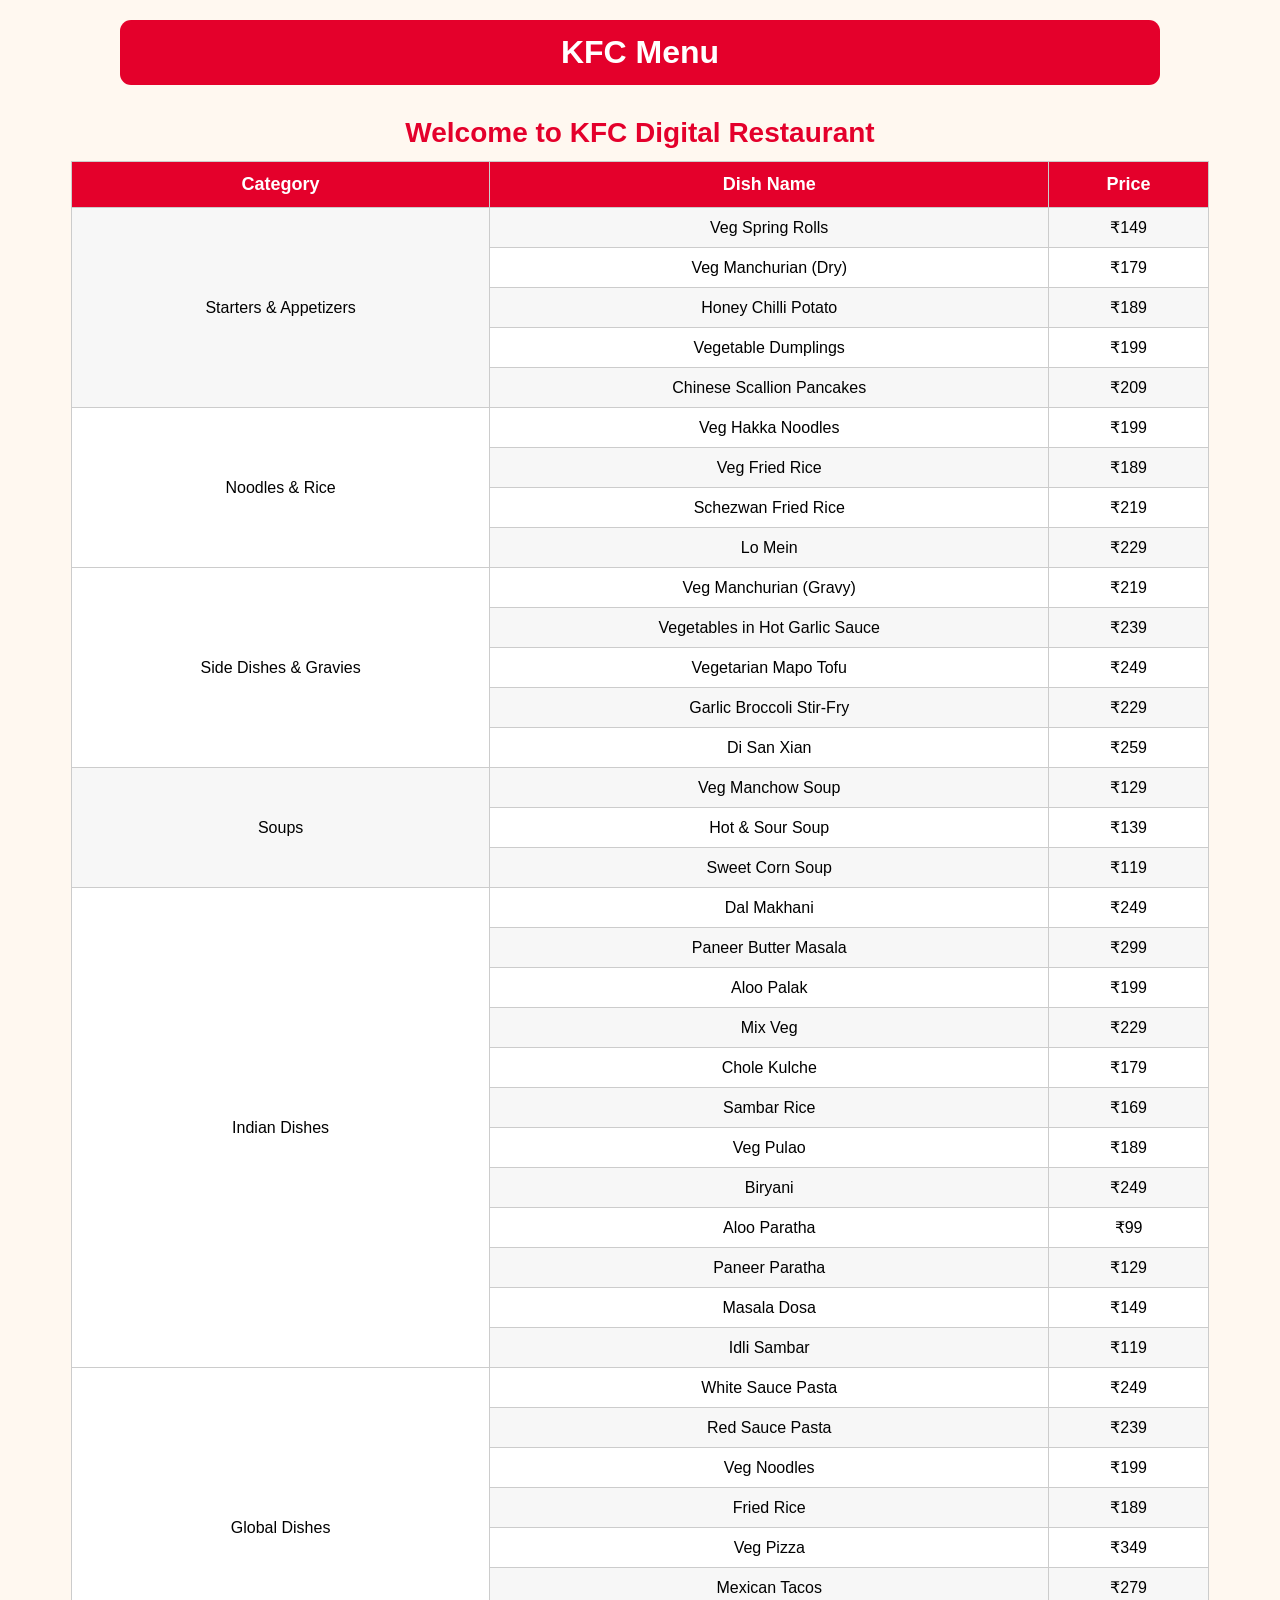
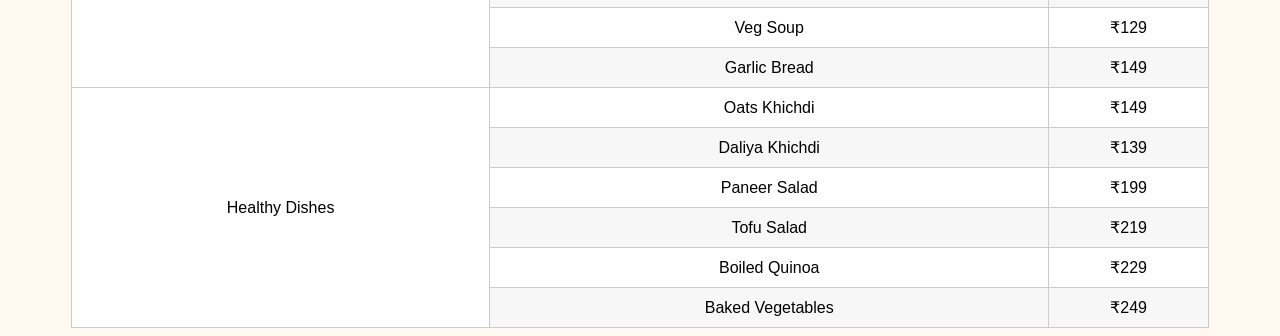
<file: index.html>
<!-- Name - Ishant Gupta--!>
<!--   Roll No - 2502901520162--!>
<!-- Section - 6  --!>
<!DOCTYPE html>
<html lang="en">
<head>
    <meta charset="UTF-8">
    <title>KFC Digital Menu</title>
    <link rel="stylesheet" href="digital_manu.css">
</head>
<body>

    <h1>KFC Menu</h1>

    <table>
        <caption>Welcome to KFC Digital Restaurant</caption>

        <tr>
            <th>Category</th>
            <th>Dish Name</th>
            <th>Price</th>
        </tr>

        <!-- Starters -->
        <tr><td rowspan="5">Starters & Appetizers</td><td>Veg Spring Rolls</td><td>₹149</td></tr>
        <tr><td>Veg Manchurian (Dry)</td><td>₹179</td></tr>
        <tr><td>Honey Chilli Potato</td><td>₹189</td></tr>
        <tr><td>Vegetable Dumplings</td><td>₹199</td></tr>
        <tr><td>Chinese Scallion Pancakes</td><td>₹209</td></tr>

        <!-- Noodles -->
        <tr><td rowspan="4">Noodles & Rice</td><td>Veg Hakka Noodles</td><td>₹199</td></tr>
        <tr><td>Veg Fried Rice</td><td>₹189</td></tr>
        <tr><td>Schezwan Fried Rice</td><td>₹219</td></tr>
        <tr><td>Lo Mein</td><td>₹229</td></tr>

        <!-- Side Dishes -->
        <tr><td rowspan="5">Side Dishes & Gravies</td><td>Veg Manchurian (Gravy)</td><td>₹219</td></tr>
        <tr><td>Vegetables in Hot Garlic Sauce</td><td>₹239</td></tr>
        <tr><td>Vegetarian Mapo Tofu</td><td>₹249</td></tr>
        <tr><td>Garlic Broccoli Stir-Fry</td><td>₹229</td></tr>
        <tr><td>Di San Xian</td><td>₹259</td></tr>

        <!-- Soups -->
        <tr><td rowspan="3">Soups</td><td>Veg Manchow Soup</td><td>₹129</td></tr>
        <tr><td>Hot & Sour Soup</td><td>₹139</td></tr>
        <tr><td>Sweet Corn Soup</td><td>₹119</td></tr>

        <!-- Indian -->
        <tr><td rowspan="12">Indian Dishes</td><td>Dal Makhani</td><td>₹249</td></tr>
        <tr><td>Paneer Butter Masala</td><td>₹299</td></tr>
        <tr><td>Aloo Palak</td><td>₹199</td></tr>
        <tr><td>Mix Veg</td><td>₹229</td></tr>
        <tr><td>Chole Kulche</td><td>₹179</td></tr>
        <tr><td>Sambar Rice</td><td>₹169</td></tr>
        <tr><td>Veg Pulao</td><td>₹189</td></tr>
        <tr><td>Biryani</td><td>₹249</td></tr>
        <tr><td>Aloo Paratha</td><td>₹99</td></tr>
        <tr><td>Paneer Paratha</td><td>₹129</td></tr>
        <tr><td>Masala Dosa</td><td>₹149</td></tr>
        <tr><td>Idli Sambar</td><td>₹119</td></tr>

        <!-- Global -->
        <tr><td rowspan="8">Global Dishes</td><td>White Sauce Pasta</td><td>₹249</td></tr>
        <tr><td>Red Sauce Pasta</td><td>₹239</td></tr>
        <tr><td>Veg Noodles</td><td>₹199</td></tr>
        <tr><td>Fried Rice</td><td>₹189</td></tr>
        <tr><td>Veg Pizza</td><td>₹349</td></tr>
        <tr><td>Mexican Tacos</td><td>₹279</td></tr>
        <tr><td>Veg Soup</td><td>₹129</td></tr>
        <tr><td>Garlic Bread</td><td>₹149</td></tr>

        <!-- Healthy -->
        <tr><td rowspan="6">Healthy Dishes</td><td>Oats Khichdi</td><td>₹149</td></tr>
        <tr><td>Daliya Khichdi</td><td>₹139</td></tr>
        <tr><td>Paneer Salad</td><td>₹199</td></tr>
        <tr><td>Tofu Salad</td><td>₹219</td></tr>
        <tr><td>Boiled Quinoa</td><td>₹229</td></tr>
        <tr><td>Baked Vegetables</td><td>₹249</td></tr>

    </table>

</body>
</html>
</file>
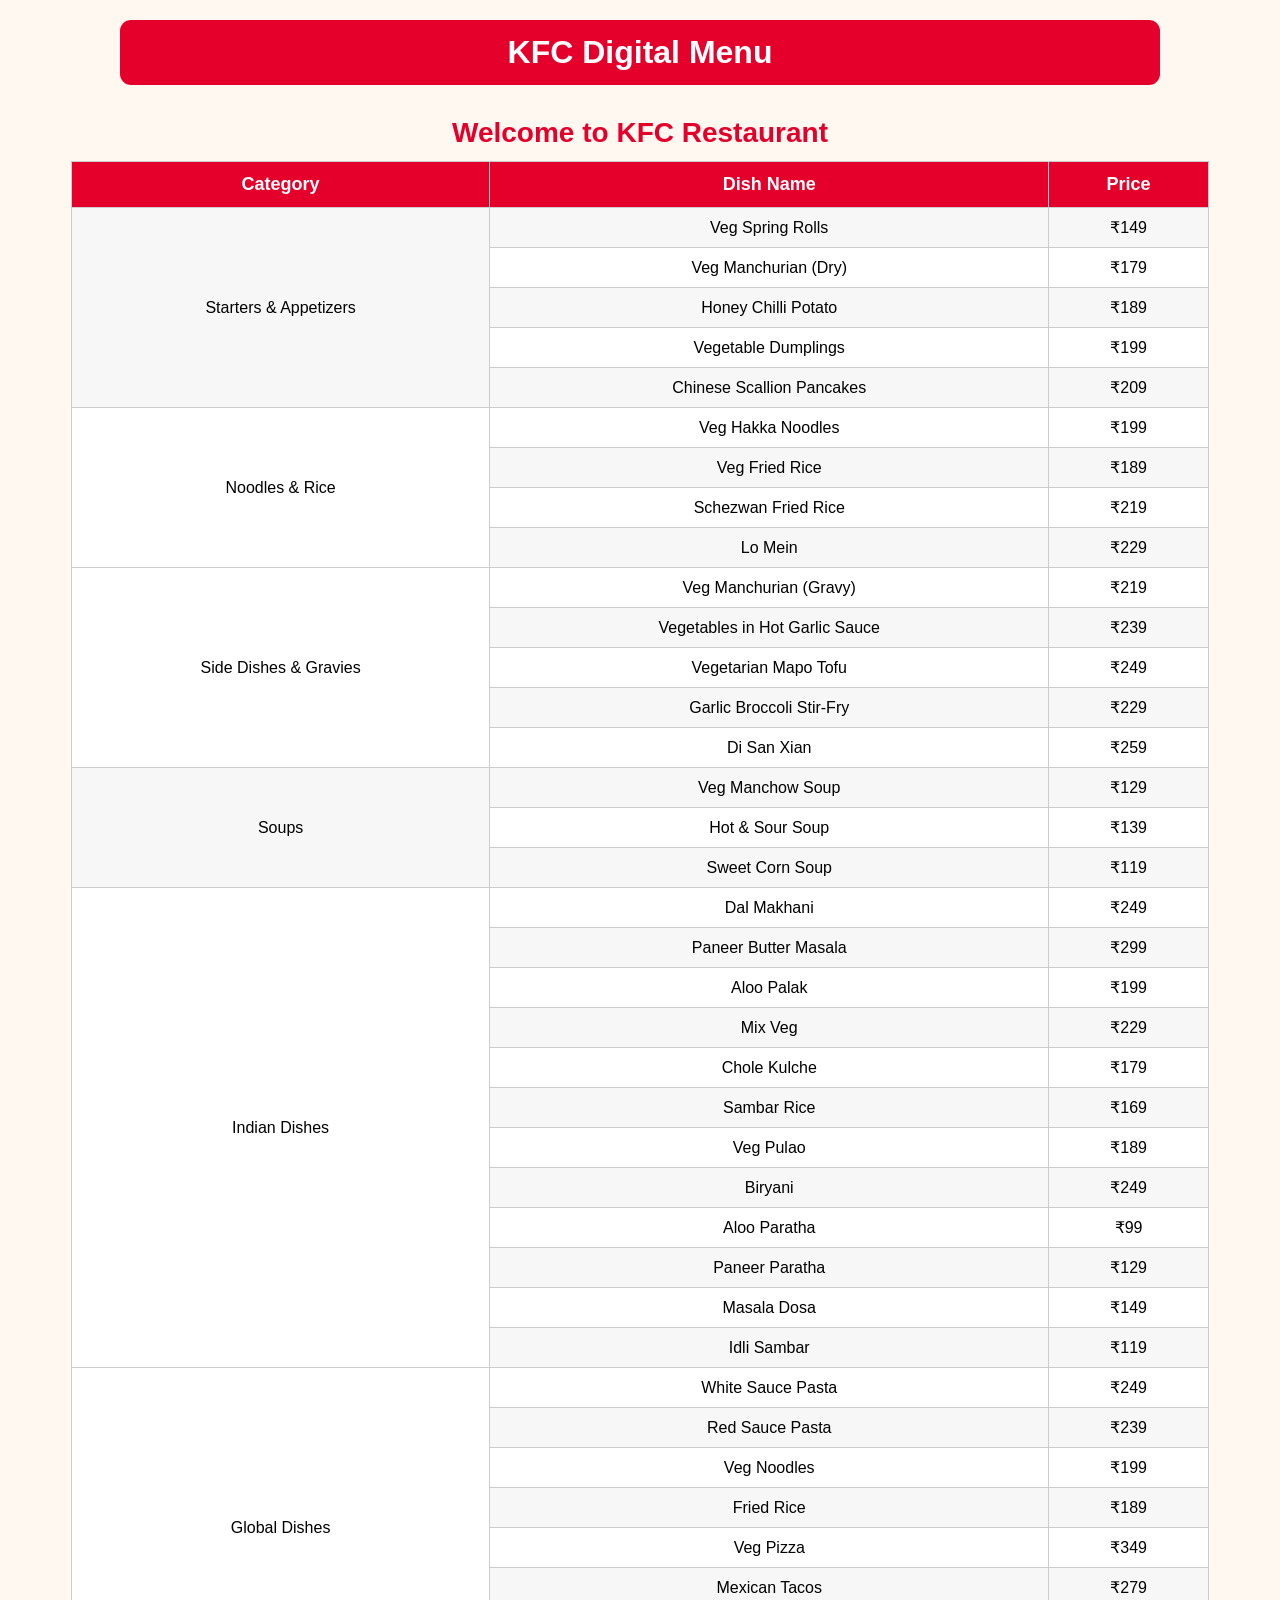
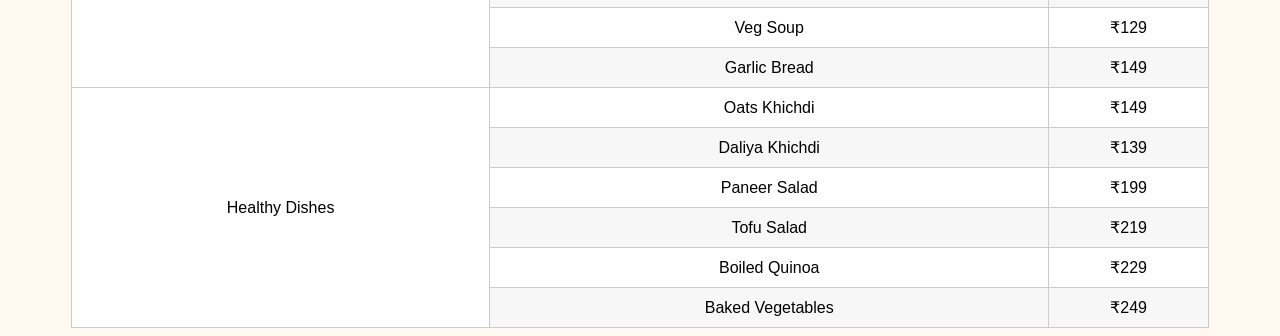
<file: digital_manu.html>
<!DOCTYPE html>
<html lang="en">
<head>
    <meta charset="UTF-8">
    <title>KFC Digital Menu</title>
    <link rel="stylesheet" href="digital_manu.css">
</head>
<body>

    <h1>KFC Digital Menu</h1>

    <table>
        <caption>Welcome to KFC Restaurant</caption>

        <tr>
            <th>Category</th>
            <th>Dish Name</th>
            <th>Price</th>
        </tr>

        <!-- Starters -->
        <tr><td rowspan="5">Starters & Appetizers</td><td>Veg Spring Rolls</td><td>₹149</td></tr>
        <tr><td>Veg Manchurian (Dry)</td><td>₹179</td></tr>
        <tr><td>Honey Chilli Potato</td><td>₹189</td></tr>
        <tr><td>Vegetable Dumplings</td><td>₹199</td></tr>
        <tr><td>Chinese Scallion Pancakes</td><td>₹209</td></tr>

        <!-- Noodles -->
        <tr><td rowspan="4">Noodles & Rice</td><td>Veg Hakka Noodles</td><td>₹199</td></tr>
        <tr><td>Veg Fried Rice</td><td>₹189</td></tr>
        <tr><td>Schezwan Fried Rice</td><td>₹219</td></tr>
        <tr><td>Lo Mein</td><td>₹229</td></tr>

        <!-- Side Dishes -->
        <tr><td rowspan="5">Side Dishes & Gravies</td><td>Veg Manchurian (Gravy)</td><td>₹219</td></tr>
        <tr><td>Vegetables in Hot Garlic Sauce</td><td>₹239</td></tr>
        <tr><td>Vegetarian Mapo Tofu</td><td>₹249</td></tr>
        <tr><td>Garlic Broccoli Stir-Fry</td><td>₹229</td></tr>
        <tr><td>Di San Xian</td><td>₹259</td></tr>

        <!-- Soups -->
        <tr><td rowspan="3">Soups</td><td>Veg Manchow Soup</td><td>₹129</td></tr>
        <tr><td>Hot & Sour Soup</td><td>₹139</td></tr>
        <tr><td>Sweet Corn Soup</td><td>₹119</td></tr>

        <!-- Indian -->
        <tr><td rowspan="12">Indian Dishes</td><td>Dal Makhani</td><td>₹249</td></tr>
        <tr><td>Paneer Butter Masala</td><td>₹299</td></tr>
        <tr><td>Aloo Palak</td><td>₹199</td></tr>
        <tr><td>Mix Veg</td><td>₹229</td></tr>
        <tr><td>Chole Kulche</td><td>₹179</td></tr>
        <tr><td>Sambar Rice</td><td>₹169</td></tr>
        <tr><td>Veg Pulao</td><td>₹189</td></tr>
        <tr><td>Biryani</td><td>₹249</td></tr>
        <tr><td>Aloo Paratha</td><td>₹99</td></tr>
        <tr><td>Paneer Paratha</td><td>₹129</td></tr>
        <tr><td>Masala Dosa</td><td>₹149</td></tr>
        <tr><td>Idli Sambar</td><td>₹119</td></tr>

        <!-- Global -->
        <tr><td rowspan="8">Global Dishes</td><td>White Sauce Pasta</td><td>₹249</td></tr>
        <tr><td>Red Sauce Pasta</td><td>₹239</td></tr>
        <tr><td>Veg Noodles</td><td>₹199</td></tr>
        <tr><td>Fried Rice</td><td>₹189</td></tr>
        <tr><td>Veg Pizza</td><td>₹349</td></tr>
        <tr><td>Mexican Tacos</td><td>₹279</td></tr>
        <tr><td>Veg Soup</td><td>₹129</td></tr>
        <tr><td>Garlic Bread</td><td>₹149</td></tr>

        <!-- Healthy -->
        <tr><td rowspan="6">Healthy Dishes</td><td>Oats Khichdi</td><td>₹149</td></tr>
        <tr><td>Daliya Khichdi</td><td>₹139</td></tr>
        <tr><td>Paneer Salad</td><td>₹199</td></tr>
        <tr><td>Tofu Salad</td><td>₹219</td></tr>
        <tr><td>Boiled Quinoa</td><td>₹229</td></tr>
        <tr><td>Baked Vegetables</td><td>₹249</td></tr>

    </table>

</body>
</html>
</file>
<file: digital_manu.css>
body{
    font-family: Arial, sans-serif;
    background-color: #fff8f0;
    text-align: center;
}

h1{
    color: white;
    background-color: #e4002b;
    padding: 14px;
    border-radius: 11px;
    width: 80%;
    margin: 20px auto;
}

table{
    width: 90%;
    margin: auto;
    border-collapse: collapse;
    background-color: white;
}

caption{
    font-size: 28px;
    font-weight: bold;
    color: #e4002b;
    padding: 12px;
}

th{
    background-color: #e4002b;
    color: white;
    font-size: 18px;
    padding: 12px;
}

td{
    padding: 10px;
}

table, th, td{
    border: 1px solid #ccc;
}

tr:nth-child(even){
    background-color: #f7f7f7;
}

tr:hover{
    background-color: #ffe5e5;
}
</file>
